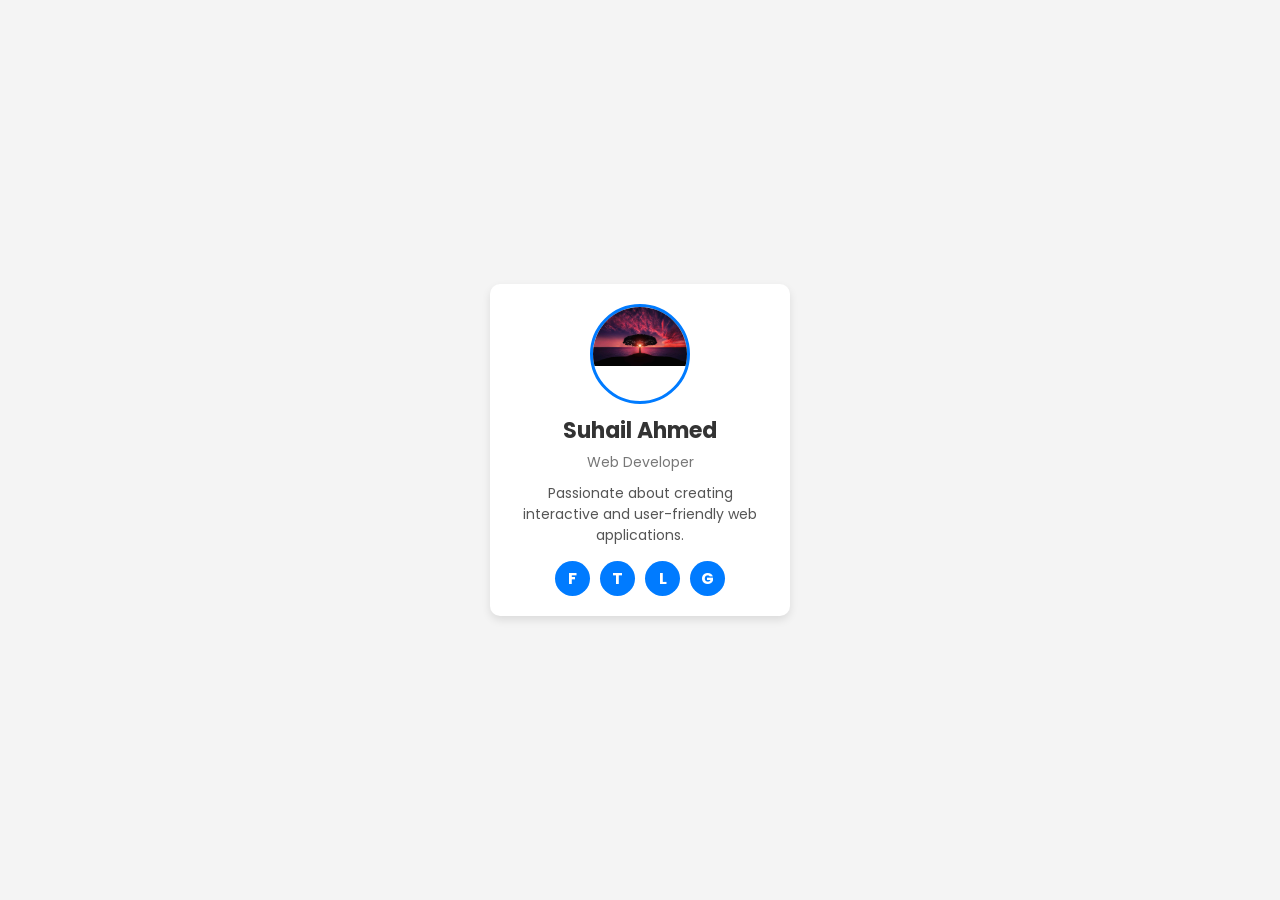
<file: profileCard/index.html>
<!DOCTYPE html>
<html lang="en">
<head>
    <meta charset="UTF-8">
    <meta name="viewport" content="width=device-width, initial-scale=1.0">
    <title>Responsive Profile Card</title>
    <link rel="stylesheet" href="style.css">
</head>
<body>
    <div class="profile-card">
        <div class="profile-image">
            <img src="img/image.jpg" alt="Profile Picture">
        </div>
        <h2>Suhail Ahmed</h2>
        <p class="designation">Web Developer</p>
        <p class="bio">Passionate about creating interactive and user-friendly web applications.</p>
        <div class="social-icons">
            <a href="#" class="facebook">F</a>
            <a href="#" class="twitter">T</a>
            <a href="#" class="linkedin">L</a>
            <a href="#" class="github">G</a>
        </div>
    </div>
</body>
</html>
</file>
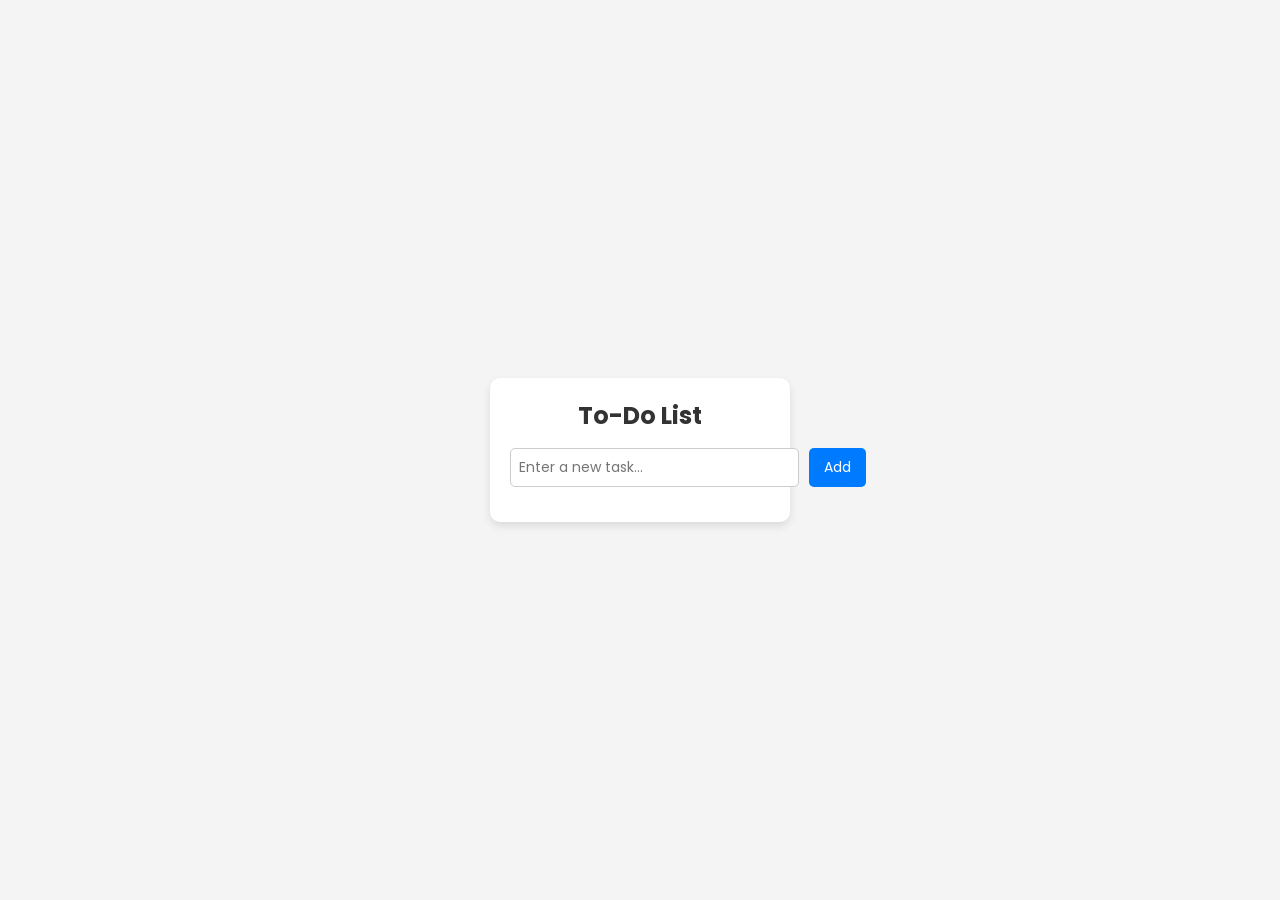
<file: todoList/index.html>
<!DOCTYPE html>
<html lang="en">
<head>
    <meta charset="UTF-8">
    <meta name="viewport" content="width=device-width, initial-scale=1.0">
    <title>Simple To-Do List</title>
    <link rel="stylesheet" href="style.css">
</head>
<body>
    <div class="container">
        <h2>To-Do List</h2>
        <div class="input-container">
            <input type="text" id="taskInput" placeholder="Enter a new task...">
            <button onclick="addTask()">Add</button>
        </div>
        <ul id="taskList"></ul>
    </div>
    <script src="script.js"></script>
</body>
</html>
</file>
<file: profileCard/style.css>
@import url('https://fonts.googleapis.com/css2?family=Poppins:wght@300;400;600&display=swap');

* {
    margin: 0;
    padding: 0;
    box-sizing: border-box;
    font-family: 'Poppins', sans-serif;
}

body {
    display: flex;
    justify-content: center;
    align-items: center;
    height: 100vh;
    background: #f4f4f4;
}

.profile-card {
    background: #fff;
    padding: 20px;
    width: 300px;
    border-radius: 10px;
    text-align: center;
    box-shadow: 0 4px 8px rgba(0, 0, 0, 0.1);
    transition: transform 0.3s ease-in-out, box-shadow 0.3s ease-in-out;
}

.profile-card:hover {
    transform: translateY(-10px);
    box-shadow: 0 8px 16px rgba(0, 0, 0, 0.2);
}

.profile-image {
    width: 100px;
    height: 100px;
    margin: 0 auto;
    overflow: hidden;
    border-radius: 50%;
    border: 3px solid #007bff;
}

.profile-image img {
    width: 100%;
    height: auto;
}

h2 {
    margin: 10px 0 5px;
    font-size: 22px;
    color: #333;
}

.designation {
    font-size: 14px;
    color: #777;
    margin-bottom: 10px;
}

.bio {
    font-size: 14px;
    color: #555;
    padding: 0 10px;
    margin-bottom: 15px;
}

.social-icons {
    display: flex;
    justify-content: center;
    gap: 10px;
}

.social-icons a {
    display: inline-block;
    width: 35px;
    height: 35px;
    line-height: 35px;
    border-radius: 50%;
    background: #007bff;
    color: white;
    text-align: center;
    font-weight: bold;
    text-decoration: none;
    transition: background 0.3s ease;
}

.social-icons a:hover {
    background: #0056b3;
}
</file>
<file: todoList/style.css>
@import url('https://fonts.googleapis.com/css2?family=Poppins:wght@300;400;600&display=swap');

* {
    margin: 0;
    padding: 0;
    box-sizing: border-box;
    font-family: 'Poppins', sans-serif;
}

body {
    display: flex;
    justify-content: center;
    align-items: center;
    height: 100vh;
    background: #f4f4f4;
}

.container {
    background: #fff;
    padding: 20px;
    border-radius: 10px;
    width: 300px;
    box-shadow: 0 4px 8px rgba(0, 0, 0, 0.1);
    text-align: center;
}

h2 {
    margin-bottom: 15px;
    color: #333;
}

.input-container {
    display: flex;
    gap: 10px;
}

input {
    flex: 1;
    padding: 8px;
    border: 1px solid #ccc;
    border-radius: 5px;
    font-size: 14px;
}

button {
    padding: 8px 15px;
    border: none;
    background: #007bff;
    color: white;
    border-radius: 5px;
    cursor: pointer;
    font-size: 14px;
}

button:hover {
    background: #0056b3;
}

ul {
    list-style-type: none;
    margin-top: 15px;
    padding: 0;
    width: 100%;
}

li {
    display: flex;
    justify-content: space-between;
    align-items: center;
    background: #f9f9f9;
    padding: 8px;
    margin: 5px 0;
    border-radius: 5px;
}

.delete-btn {
    background: red;
    color: white;
    border: none;
    padding: 5px 10px;
    border-radius: 5px;
    cursor: pointer;
}

.delete-btn:hover {
    background: darkred;
}
</file>
